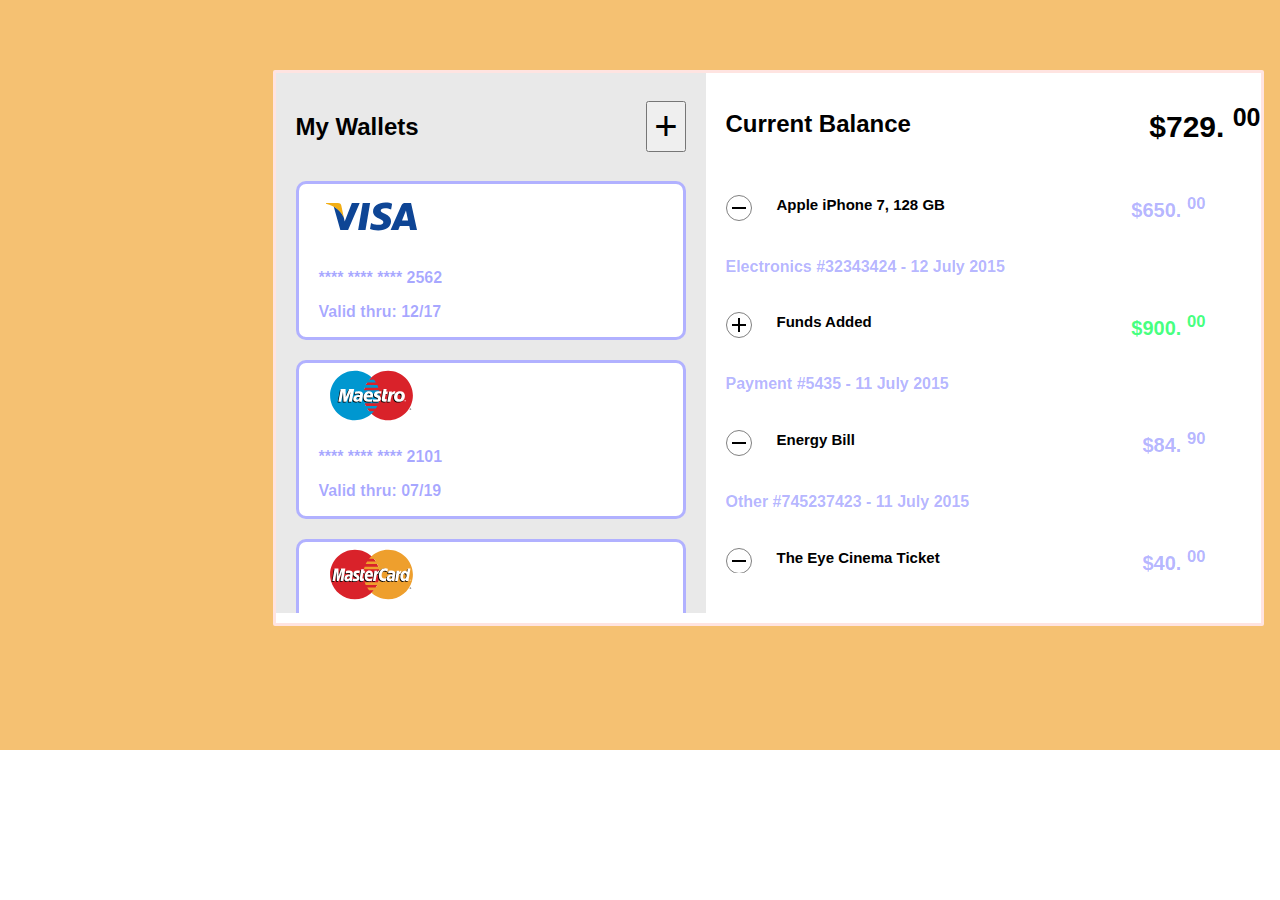
<file: index.html>
<!DOCTYPE html>
<html lang="en">
	<head>
		<meta charset="UTF-8" />
		<meta http-equiv="X-UA-Compatible" content="IE=edge" />
		<meta name="viewport" content="width=device-width, initial-scale=1.0" />
		<link rel="stylesheet" href="./css/main.css" />
		<title>Wallets</title>
	</head>

	<body>
		<div class="section-wallets">
			<div class="wallets-container">
				<ul class="wallets-wrapper-left">
					<li class="wallets-items-name">
						<h2><a href="#">My Wallets</a></h2>
						<button class="left-wallets-plus">
							<a href="./plus-index.html">+</a>
						</button>
					</li>
					<a href="/plus-index.html"
						><li class="wallets-items">
							<img
								src="./images/visa.svg"
								alt="there is a visa photo"
								width="105"
								height="65"
							/>
							<p class="left-wallets-item">**** **** **** 2562</p>
							<p class="left-wallets-item">Valid thru: 12/17</p>
						</li></a
					>
					<a href="https://ofb.uz/cards/karta-maestro/"
						><li class="wallets-items">
							<img
								src="./images/maestro.svg"
								alt="there is a maestro photo"
								width="105"
								height="65"
							/>
							<p class="left-wallets-item">**** **** **** 2101</p>
							<p class="left-wallets-item">Valid thru: 07/19</p>
						</li></a
					>
					<a href="https://ofb.uz/cards/mastercard-standard/"
						><li class="wallets-items">
							<img
								class=""
								src="./images/mastercard.svg"
								alt="there is a mastercard photo"
								width="105"
								height="65"
							/>
							<p class="left-wallets-item">**** **** **** 8335</p>

							<p class="left-wallets-item">Valid thru: 09/17</p>
						</li></a
					>
				</ul>
				<ul class="wallets-wrapper-right">
					<a href="#"
						><li class="wallets-wrapper-right-top-heading-text">
							<h2 class="wallets-wrapper-right-big-heading">Current Balance</h2>
							<p class="wallets-wrapper-right-top-heading-paragraph">
								$729. <sup>00</sup>
							</p>
						</li></a
					>

					<a href="#"
						><li class="wallets-wrapper-right-heading-text">
							<img
								class="right-wallets-plus-minus-images"
								src="./images/minus.svg"
								alt="there is a minus image"
								width="24"
								height="24"
							/>
							<h3 class="wallets-wrapper-right-heading">
								Apple iPhone 7, 128 GB
							</h3>
							<p class="wallets-wrapper-right-heading-paragraph">
								$650. <sup>00</sup>
							</p>
						</li>
						<p class="right-paragraph-link">
							Electronics #32343424 - 12 July 2015
						</p></a
					>

					<a href="#"
						><li class="wallets-wrapper-right-heading-text">
							<img
								class="right-wallets-plus-minus-images"
								src="./images/plus.svg"
								alt="there is a minus image"
								width="24"
								height="24"
							/>
							<h3 class="wallets-wrapper-right-heading">Funds Added</h3>
							<p class="wallets-wrapper-right-heading-paragraph-green">
								$900. <sup>00</sup>
							</p>
						</li>
						<p class="right-paragraph-link">Payment #5435 - 11 July 2015</p></a
					>

					<a href="#"
						><li class="wallets-wrapper-right-heading-text">
							<img
								class="right-wallets-plus-minus-images"
								src="./images/minus.svg"
								alt="there is a minus image"
								width="24"
								height="24"
							/>
							<h3 class="wallets-wrapper-right-heading">Energy Bill</h3>
							<p class="wallets-wrapper-right-heading-paragraph">
								$84. <sup>90</sup>
							</p>
						</li>
						<p class="right-paragraph-link">
							Other #745237423 - 11 July 2015
						</p></a
					>

					<a href="#"
						><li class="wallets-wrapper-right-heading-text">
							<img
								class="right-wallets-plus-minus-images"
								src="./images/minus.svg"
								alt="there is a minus image"
								width="24"
								height="24"
							/>
							<h3 class="wallets-wrapper-right-heading">
								The Eye Cinema Ticket
							</h3>
							<p class="wallets-wrapper-right-heading-paragraph">
								$40. <sup>00</sup>
							</p>
						</li>
						<p class="right-paragraph-link">
							Entertainment #32343424 - 10 July 2015
						</p></a
					>

					<a href="#"
						><li class="wallets-wrapper-right-heading-text">
							<img
								class="right-wallets-plus-minus-images"
								src="./images/minus.svg"
								alt="there is a minus image"
								width="24"
								height="24"
							/>
							<h3 class="wallets-wrapper-right-heading">McFood Restaurant</h3>
							<p class="wallets-wrapper-right-heading-paragraph">
								$10. <sup>50</sup>
							</p>
						</li>
						<span
							><p class="right-paragraph-link">
								Cafes #32448 - 10 July 2015
							</p></span
						></a
					>

					<a href="#"
						><li class="wallets-wrapper-right-heading-text">
							<img
								class="right-wallets-plus-minus-images"
								src="./images/minus.svg"
								alt="there is a minus image"
								width="24"
								height="24"
							/>
							<h3 class="wallets-wrapper-right-heading">Gas Station</h3>
							<p class="wallets-wrapper-right-heading-paragraph">
								$30. <sup>00</sup>
							</p>
						</li>
						<p class="right-paragraph-link">Other #2138453 -10 July 2015</p></a
					>
				</ul>
			</div>
		</div>
	</body>
</html>
</file>
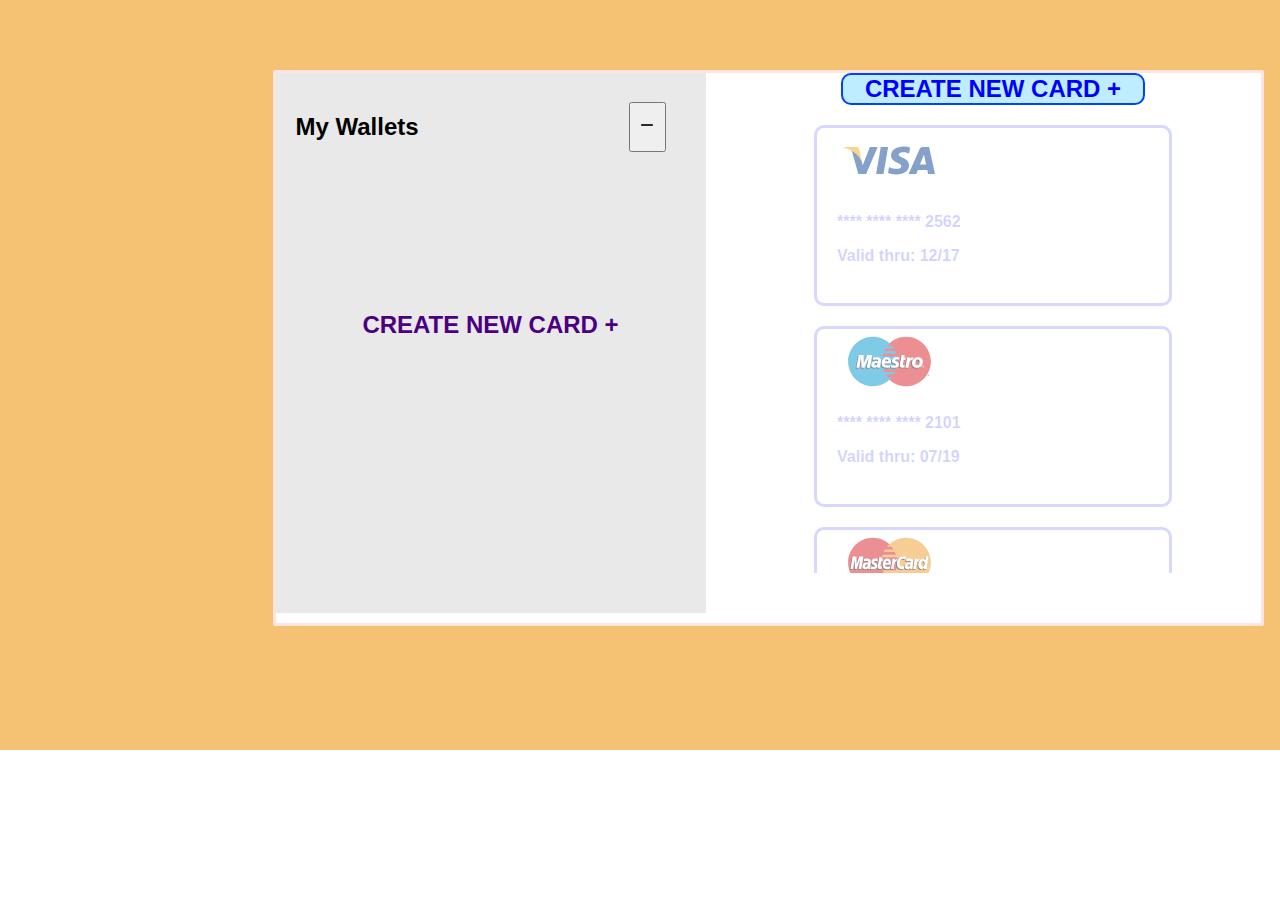
<file: plus-index.html>
<!DOCTYPE html>
<html lang="en">
	<head>
		<meta charset="UTF-8" />
		<meta http-equiv="X-UA-Compatible" content="IE=edge" />
		<meta name="viewport" content="width=device-width, initial-scale=1.0" />
		<link rel="stylesheet" href="./css/main.css" />
		<title>Plus wallets</title>
	</head>

	<body>
		<div class="section-wallets">
			<div class="wallets-container">
				<ul class="wallets-wrapper-left">
					<li class="wallets-items-name">
						<h2><a href="#">My Wallets</a></h2>
						<button class="plus-left-wallets-plus">
							<a class="plus-left-wallets-plus-link" href="./index.html"
								><img
									src="./images/minus.svg"
									alt="there is a minus img"
									width="20"
									height="20"
							/></a>
						</button>
					</li>

					<h2 class="wallets-plus-heading">
						<a class="wallets-plus-heading" href="#">CREATE NEW CARD +</a>
					</h2>
				</ul>
				<ul class="wallets-wrapper-right">
					<h2 class="wallets-plus-right-heading">
						<a class="wallets-plus-heading-right" href="#">CREATE NEW CARD +</a>
					</h2>
					<a
						href="https://cis.visa.com/ru_TJ/pay-with-visa/find-a-card/debit-cards.html"
						><li class="plus-wallets-items-right">
							<img
								src="./images/visa.svg"
								alt="there is a visa photo"
								width="105"
								height="65"
							/>
							<p class="left-wallets-item">**** **** **** 2562</p>
							<p class="left-wallets-item">Valid thru: 12/17</p>
						</li></a
					>
					<a href="https://ofb.uz/cards/karta-maestro/"
						><li class="plus-wallets-items-right">
							<img
								src="./images/maestro.svg"
								alt="there is a maestro photo"
								width="105"
								height="65"
							/>
							<p class="left-wallets-item">**** **** **** 2101</p>
							<p class="left-wallets-item">Valid thru: 07/19</p>
						</li></a
					>
					<a href="https://ofb.uz/cards/mastercard-standard/"
						><li class="plus-wallets-items-right">
							<img
								class=""
								src="./images/mastercard.svg"
								alt="there is a mastercard photo"
								width="105"
								height="65"
							/>
							<p class="left-wallets-item">**** **** **** 8335</p>

							<p class="left-wallets-item">Valid thru: 09/17</p>
						</li></a
					>
				</ul>
			</div>
		</div>
	</body>
</html>
</file>
<file: css/main.css>
a {
	font-family: sans-serif;
	text-decoration: none;
	color: black;
}
body {
	margin: 0;
}
.section-wallets {
	width: 1536px;
	height: 680px;
	margin: auto;
	padding-top: 70px;
	background-color: rgb(245, 193, 114);
}

.wallets-container {
	width: 985px;
	height: 550px;
	display: flex;
	margin: auto;
	background-color: white;
	border: 3px solid mistyrose;
	border-radius: 2px;
}
.wallets-wrapper-left {
	width: 390px;
	height: 500px;
	margin: 0;
	padding: 20px;
	overflow: auto;
	background-color: rgb(233, 233, 233);
}
.wallets-items-name {
	display: flex;
	list-style: none;
	align-items: center;
}
.left-wallets-plus {
	margin-left: auto;
	font-size: 40px;
	font-weight: 500;
}
.wallets-items {
	padding-left: 20px;
	list-style: none;
	margin-top: 20px;
	border: 3px solid rgba(0, 0, 255, 0.306);
	border-radius: 10px;
	background-color: white;
}
.left-wallets-item {
	font-weight: 700;
	color: rgba(0, 0, 255, 0.347);
}
/* ========================================================================================================================== */
.wallets-wrapper-right {
	width: 615px;
	height: 500px;
	margin: 0 0 0 20px;
	padding: 0;
	overflow: auto;
}
.wallets-wrapper-right-heading {
	width: 180px;
	height: 24px;
	font-size: 15px;
}

.wallets-wrapper-right-top-heading-text {
	display: flex;
	align-items: center;
}
.wallets-wrapper-right-top-heading-paragraph {
	font-weight: 900;
	font-size: 30px;
	margin-left: auto;
}

.right-line {
	width: 450px;
	height: 5px;
	border: 3px solid black;
	border: 3px;
}
.wallets-wrapper-right-heading-text {
	width: 510px;

	display: flex;
	flex-wrap: wrap;
	align-items: center;
}
.wallets-wrapper-right-heading-paragraph {
	font-weight: 900;
	font-size: 20px;
	margin-left: auto;
	margin-right: 30px;
	color: rgba(0, 0, 255, 0.306);
}

.wallets-wrapper-right-heading-paragraph-green {
	font-weight: 900;
	font-size: 20px;
	margin-left: auto;
	margin-right: 30px;
	color: rgba(0, 255, 81, 0.747);
}
.right-wallets-plus-minus-images {
	margin-right: 25px;
	border: 1px solid grey;
	border-radius: 50%;
}
.right-wallets-plus-minus-images-btn {
	margin: 0;
	padding: 0;
}
.right-paragraph-link {
	font-weight: 700;
	color: rgba(0, 0, 255, 0.306);
}
/* ========================================================================================================================== */
.wallets-wrapper-left {
	width: 100%;
	max-width: 390px;
	height: 500px;
	margin: 0;
	padding: 20px;
	background-color: rgb(233, 233, 233);
}
.wallets-plus-heading {
	width: 100%;
	max-width: 260px;
	height: 27px;
	margin: auto;
	margin-top: 150px;
	text-align: center;
	color: indigo;
}
.plus-left-wallets-plus {
	width: 100%;
	max-width: 37px;
	height: 50px;
	margin-left: auto;
	margin-right: 20px;
}

.plus-wallets-items-right {
	width: 100%;
	max-width: 332px;
	height: 175px;
	list-style: none;
	margin: auto;
	margin-bottom: 20px;
	padding-left: 20px;
	opacity: 0.5;
	border: 3px solid rgba(0, 0, 255, 0.306);
	border-radius: 10px;
	background-color: white;
}
.wallets-plus-right-heading {
	width: 100%;
	max-width: 300px;

	text-align: center;
	align-items: center;
	margin: auto;
	margin-bottom: 20px;
	background-color: rgba(0, 187, 255, 0.258);
	border: 2px solid rgb(0, 64, 255);
	border-radius: 10px;
}
.wallets-plus-heading-right {
	color: rgb(0, 0, 255);
}
</file>
